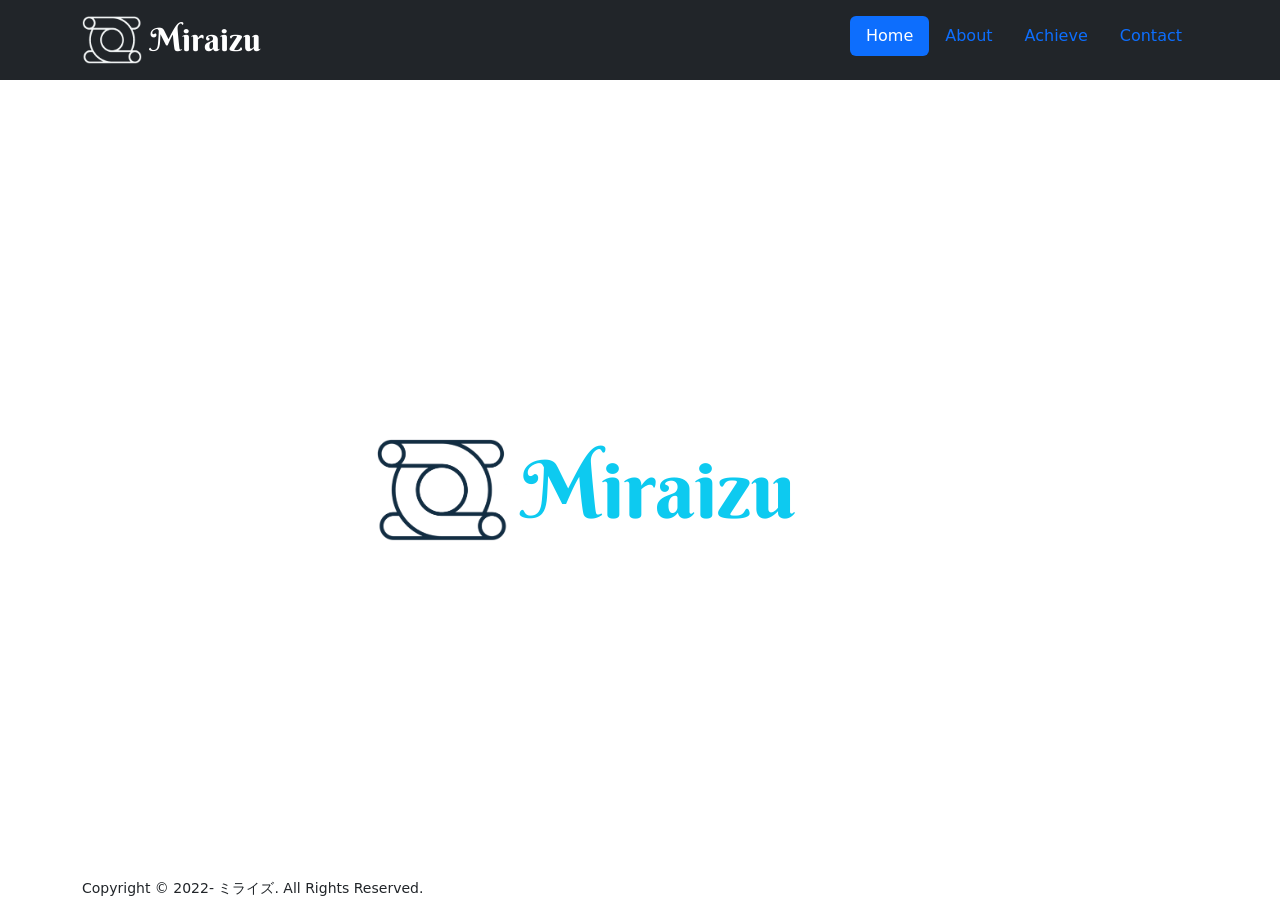
<file: index.html>
<!doctype html>
<html lang="ja">
<head>
    <!-- Required meta tags -->
    <meta charset="utf-8">
    <meta name="viewport" content="width=device-width, initial-scale=1">
    <!-- Bootstrap CSS -->
    <link href="https://cdn.jsdelivr.net/npm/bootstrap@5.1.3/dist/css/bootstrap.min.css" rel="stylesheet" integrity="sha384-1BmE4kWBq78iYhFldvKuhfTAU6auU8tT94WrHftjDbrCEXSU1oBoqyl2QvZ6jIW3" crossorigin="anonymous">
    <link rel="preconnect" href="https://fonts.googleapis.com">
    <link rel="preconnect" href="https://fonts.gstatic.com" crossorigin>
    <link href="https://fonts.googleapis.com/css2?family=Berkshire+Swash&display=swap" rel="stylesheet">
    <link href="assets/css/global.css" rel="stylesheet">
    <title>ミライズ</title>
</head>
<body class="d-flex flex-column vh-100">
<header class="bg-dark py-3 mb-4">
    <div class="container d-flex flex-wrap justify-content-between">
        <a href="./" class="d-flex align-items-center mb-3 mb-md-0 me-md-auto text-dark text-decoration-none flex-row">
            <img src="assets/images/logo_white.png" class="bi me-2" width="60" alt="ミライズ">
            <span class="fs-2 miraizu">Miraizu</span>
        </a>
        <ul class="nav nav-pills">
            <li class="nav-item"><a href="./" class="nav-link active" aria-current="page">Home</a></li>
            <li class="nav-item"><a href="about.html" class="nav-link">About</a></li>
            <li class="nav-item"><a href="achieve.html" class="nav-link">Achieve</a></li>
            <li class="nav-item"><a href="contact.html" class="nav-link">Contact</a></li>
        </ul>
    </div>
</header>
<main class="flex-fill flex-grow-1 d-flex">
    <div class="mx-auto my-auto">
        <img src="assets/images/logo_only.png" class="bi me-2" style="max-width: 240px; width: 25%" alt="ミライズ システム開発会社です">
        <span class="display-1 align-middle miraizu text-info">Miraizu</span>
    </div>
</main>
<footer class="flex-shrink-1">
    <div class="container">
        <small>Copyright &copy; 2022- ミライズ. All Rights Reserved.</small>
    </div>
</footer>
</body>
</html>
</file>
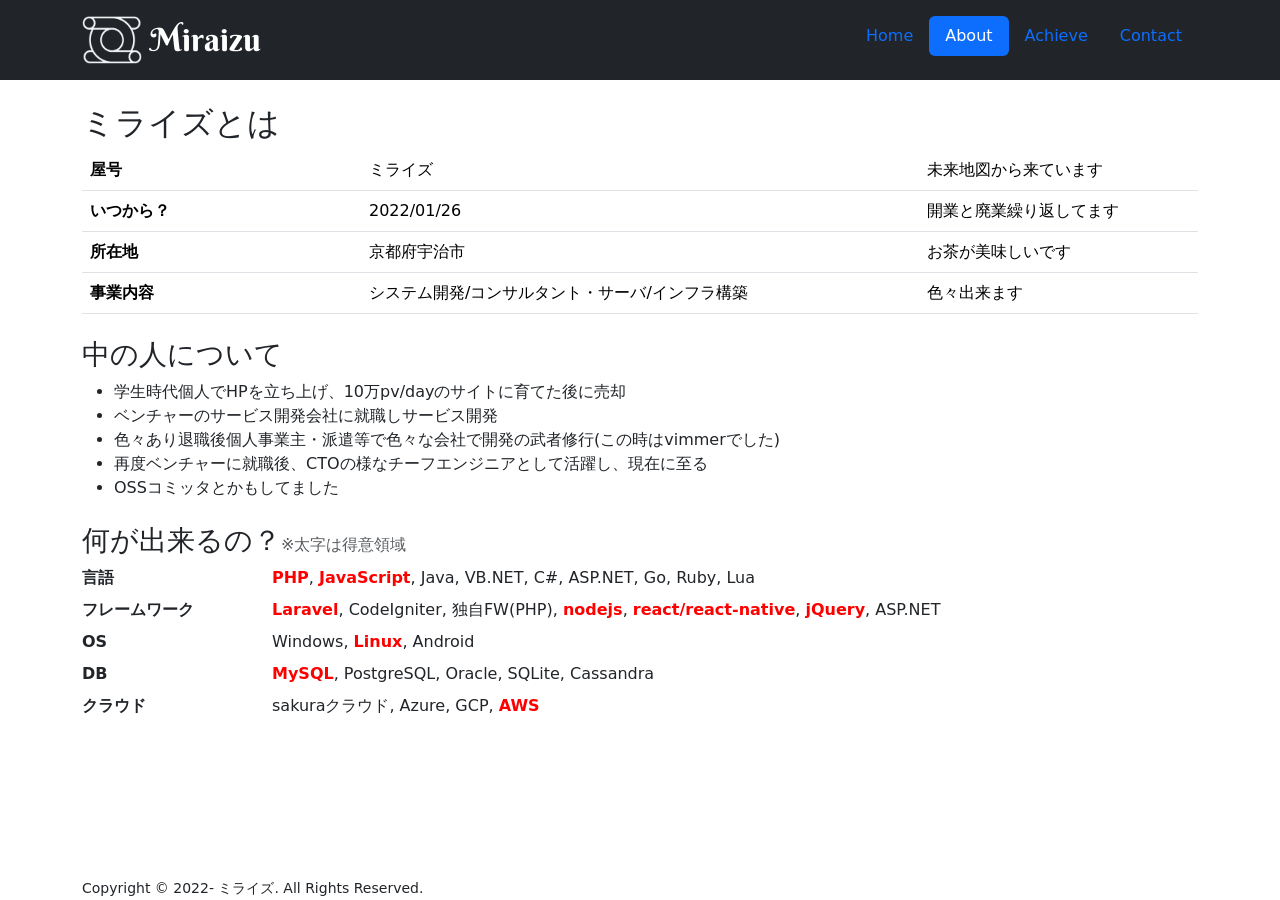
<file: about.html>
<!doctype html>
<html lang="ja">
<head>
    <!-- Required meta tags -->
    <meta charset="utf-8">
    <meta name="viewport" content="width=device-width, initial-scale=1">
    <!-- Bootstrap CSS -->
    <link href="https://cdn.jsdelivr.net/npm/bootstrap@5.1.3/dist/css/bootstrap.min.css" rel="stylesheet" integrity="sha384-1BmE4kWBq78iYhFldvKuhfTAU6auU8tT94WrHftjDbrCEXSU1oBoqyl2QvZ6jIW3" crossorigin="anonymous">
    <link rel="preconnect" href="https://fonts.googleapis.com">
    <link rel="preconnect" href="https://fonts.gstatic.com" crossorigin>
    <link href="https://fonts.googleapis.com/css2?family=Berkshire+Swash&display=swap" rel="stylesheet">
    <link href="assets/css/global.css" rel="stylesheet">
    <title>ミライズ</title>
</head>
<body class="d-flex flex-column vh-100">
<header class="bg-dark py-3 mb-4">
    <div class="container d-flex flex-wrap justify-content-between">
        <a href="./" class="d-flex align-items-center mb-3 mb-md-0 me-md-auto text-dark text-decoration-none flex-row">
            <img src="assets/images/logo_white.png" class="bi me-2" width="60" alt="ミライズ">
            <span class="fs-2 miraizu">Miraizu</span>
        </a>
        <ul class="nav nav-pills">
            <li class="nav-item"><a href="./" class="nav-link">Home</a></li>
            <li class="nav-item"><a href="about.html" class="nav-link active" aria-current="page">About</a></li>
            <li class="nav-item"><a href="achieve.html" class="nav-link">Achieve</a></li>
            <li class="nav-item"><a href="contact.html" class="nav-link">Contact</a></li>
        </ul>
    </div>
</header>
<main class="flex-fill flex-grow-1 container">
    <h2>ミライズとは</h2>
    <table class="table col-sm-8">
        <tbody>
        <tr>
            <th class="col-sm-3">屋号</th>
            <td class="col-sm-6">ミライズ</td>
            <td class="col-sm-3">未来地図から来ています</td>
        </tr>
        <tr>
            <th class="col-sm-3">いつから？</th>
            <td class="col-sm-6">2022/01/26</td>
            <td class="col-sm-3">開業と廃業繰り返してます</td>
        </tr>
        <tr>
            <th class="col-sm-3">所在地</th>
            <td class="col-sm-6">京都府宇治市</td>
            <td class="col-sm-3">お茶が美味しいです</td>
        </tr>
        <tr>
            <th class="col-sm-3">事業内容</th>
            <td class="col-sm-6">システム開発/コンサルタント・サーバ/インフラ構築</td>
            <td class="col-sm-3">色々出来ます</td>
        </tr>
        </tbody>
    </table>
    <h3 class="mt-4">中の人について</h3>
    <ul>
        <li>学生時代個人でHPを立ち上げ、10万pv/dayのサイトに育てた後に売却</li>
        <li>ベンチャーのサービス開発会社に就職しサービス開発</li>
        <li>色々あり退職後個人事業主・派遣等で色々な会社で開発の武者修行(この時はvimmerでした)</li>
        <li>再度ベンチャーに就職後、CTOの様なチーフエンジニアとして活躍し、現在に至る</li>
        <li>OSSコミッタとかもしてました</li>
    </ul>
    <h3 class="mt-4">何が出来るの？<small class="fs-6 text-muted">※太字は得意領域</small></h3>
    <dl class="row">
        <dt class="col-sm-2">言語</dt>
        <dd class="col-sm-10"><b>PHP</b>, <b>JavaScript</b>, Java, VB.NET, C#, ASP.NET, Go, Ruby, Lua</dd>
        <dt class="col-sm-2">フレームワーク</dt>
        <dd class="col-sm-10"><b>Laravel</b>, CodeIgniter, 独自FW(PHP), <b>nodejs</b>, <b>react/react-native</b>, <b>jQuery</b>, ASP.NET</dd>
        <dt class="col-sm-2">OS</dt>
        <dd class="col-sm-10">Windows, <b>Linux</b>, Android</dd>
        <dt class="col-sm-2">DB</dt>
        <dd class="col-sm-10"><b>MySQL</b>, PostgreSQL, Oracle, SQLite, Cassandra</dd>
        <dt class="col-sm-2">クラウド</dt>
        <dd class="col-sm-10">sakuraクラウド, Azure, GCP, <b>AWS</b></dd>
    </dl>
</main>

<footer class="flex-shrink-1">
    <div class="container">
        <small>Copyright &copy; 2022- ミライズ. All Rights Reserved.</small>
    </div>
</footer>
</body>
</html>
</file>
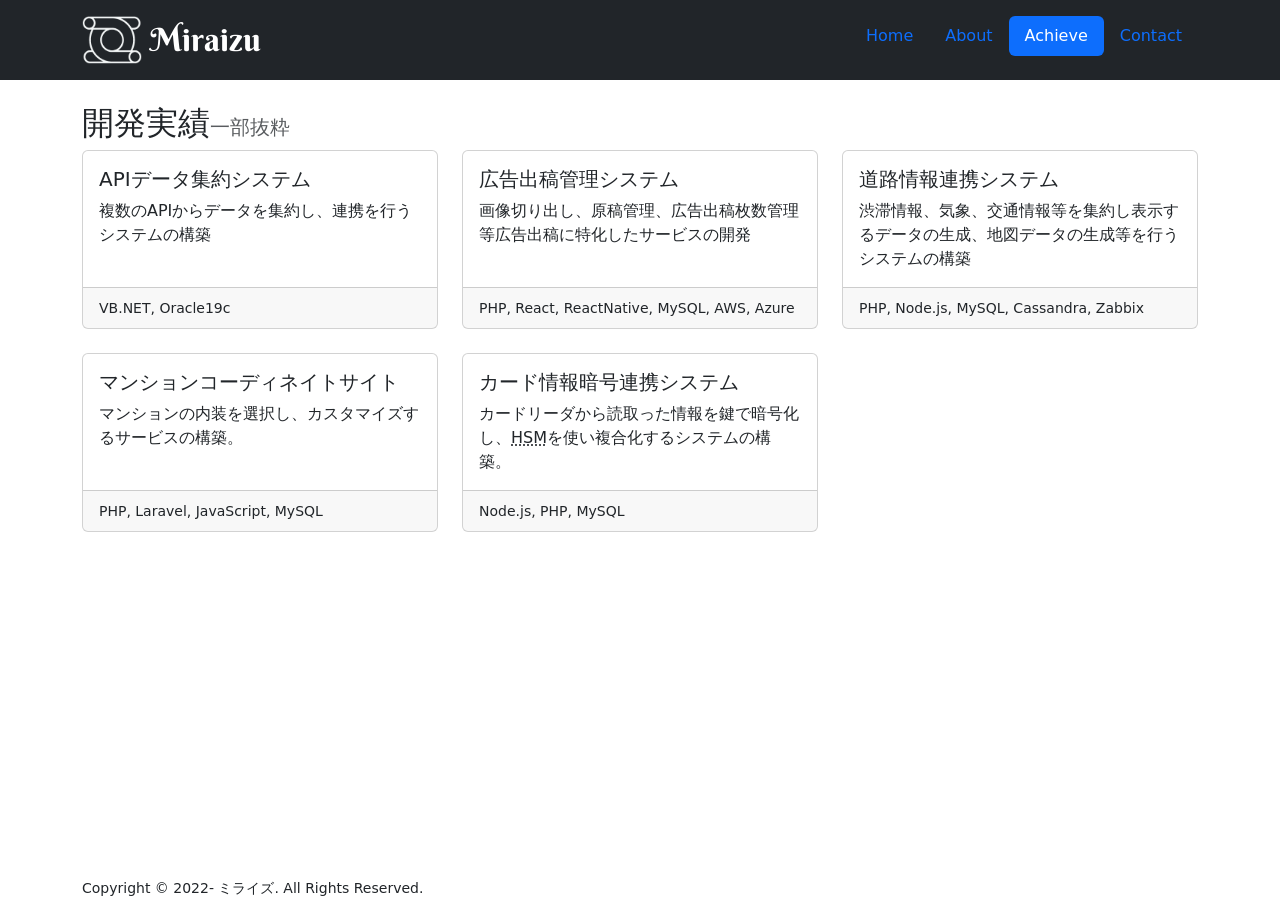
<file: achieve.html>
<!doctype html>
<html lang="ja">
<head>
    <!-- Required meta tags -->
    <meta charset="utf-8">
    <meta name="viewport" content="width=device-width, initial-scale=1">
    <!-- Bootstrap CSS -->
    <link href="https://cdn.jsdelivr.net/npm/bootstrap@5.1.3/dist/css/bootstrap.min.css" rel="stylesheet"
          integrity="sha384-1BmE4kWBq78iYhFldvKuhfTAU6auU8tT94WrHftjDbrCEXSU1oBoqyl2QvZ6jIW3" crossorigin="anonymous">
    <link rel="preconnect" href="https://fonts.googleapis.com">
    <link rel="preconnect" href="https://fonts.gstatic.com" crossorigin>
    <link href="https://fonts.googleapis.com/css2?family=Berkshire+Swash&display=swap" rel="stylesheet">
    <link href="assets/css/global.css" rel="stylesheet">
    <title>ミライズ</title>
</head>
<body class="d-flex flex-column vh-100">
<header class="bg-dark py-3 mb-4">
    <div class="container d-flex flex-wrap justify-content-between">
        <a href="./" class="d-flex align-items-center mb-3 mb-md-0 me-md-auto text-dark text-decoration-none flex-row">
            <img src="assets/images/logo_white.png" class="bi me-2" width="60" alt="ミライズ">
            <span class="fs-2 miraizu">Miraizu</span>
        </a>
        <ul class="nav nav-pills">
            <li class="nav-item"><a href="./" class="nav-link">Home</a></li>
            <li class="nav-item"><a href="about.html" class="nav-link">About</a></li>
            <li class="nav-item"><a href="achieve.html" class="nav-link active" aria-current="page">Achieve</a></li>
            <li class="nav-item"><a href="contact.html" class="nav-link">Contact</a></li>
        </ul>
    </div>
</header>
<main class="flex-fill flex-grow-1 container">
    <div class="d-flex justify-content-start align-items-end">
        <h2>開発実績</h2>
        <small class="fs-5 mb-2 text-muted">一部抜粋</small>
    </div>
    <div class="row row-cols-1 row-cols-md-3 g-4">
        <div class="col">
            <div class="card h-100">
                <div class="card-body">
                    <h5 class="card-title">APIデータ集約システム</h5>
                    <p class="card-text">複数のAPIからデータを集約し、連携を行うシステムの構築</p>
                </div>
                <div class="card-footer"><small>VB.NET, Oracle19c</small></div>
            </div>
        </div>
        <div class="col">
            <div class="card h-100">
                <div class="card-body">
                    <h5 class="card-title">広告出稿管理システム</h5>
                    <p class="card-text">画像切り出し、原稿管理、広告出稿枚数管理等広告出稿に特化したサービスの開発</p>
                </div>
                <div class="card-footer"><small>PHP, React, ReactNative, MySQL, AWS, Azure</small></div>
            </div>
        </div>
        <div class="col">
            <div class="card h-100">
                <div class="card-body">
                    <h5 class="card-title">道路情報連携システム</h5>
                    <p class="card-text">渋滞情報、気象、交通情報等を集約し表示するデータの生成、地図データの生成等を行うシステムの構築</p>
                </div>
                <div class="card-footer"><small>PHP, Node.js, MySQL, Cassandra, Zabbix</small></div>
            </div>
        </div>
        <div class="col">
            <div class="card h-100">
                <div class="card-body">
                    <h5 class="card-title">マンションコーディネイトサイト</h5>
                    <p class="card-text">マンションの内装を選択し、カスタマイズするサービスの構築。</p>
                </div>
                <div class="card-footer"><small>PHP, Laravel, JavaScript, MySQL</small></div>
            </div>
        </div>
        <div class="col">
            <div class="card h-100">
                <div class="card-body">
                    <h5 class="card-title">カード情報暗号連携システム</h5>
                    <p class="card-text">カードリーダから読取った情報を鍵で暗号化し、<abbr title="HardwareSecurityModule">HSM</abbr>を使い複合化するシステムの構築。</p>
                </div>
                <div class="card-footer"><small>Node.js, PHP, MySQL</small></div>
            </div>
        </div>
    </div>
</main>

<footer class="flex-shrink-1">
    <div class="container">
        <small>Copyright &copy; 2022- ミライズ. All Rights Reserved.</small>
    </div>
</footer>
</body>
</html>
</file>
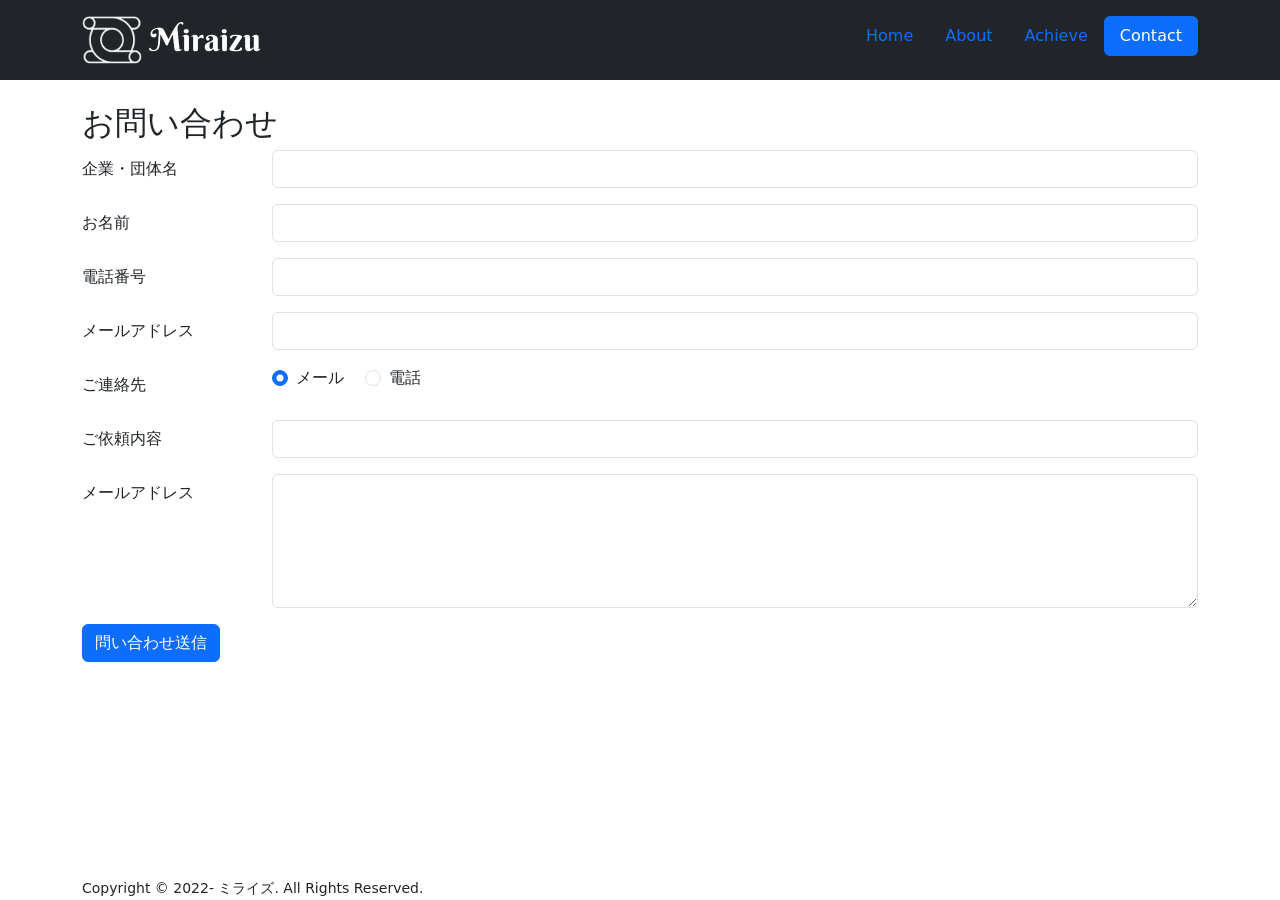
<file: contact.html>
<!doctype html>
<html lang="ja">
<head>
    <!-- Required meta tags -->
    <meta charset="utf-8">
    <meta name="viewport" content="width=device-width, initial-scale=1">
    <!-- Bootstrap CSS -->
    <link href="https://cdn.jsdelivr.net/npm/bootstrap@5.1.3/dist/css/bootstrap.min.css" rel="stylesheet" integrity="sha384-1BmE4kWBq78iYhFldvKuhfTAU6auU8tT94WrHftjDbrCEXSU1oBoqyl2QvZ6jIW3" crossorigin="anonymous">
    <link rel="preconnect" href="https://fonts.googleapis.com">
    <link rel="preconnect" href="https://fonts.gstatic.com" crossorigin>
    <link href="https://fonts.googleapis.com/css2?family=Berkshire+Swash&display=swap" rel="stylesheet">
    <link href="assets/css/global.css" rel="stylesheet">
    <title>ミライズ</title>
</head>
<body class="d-flex flex-column vh-100">
<header class="bg-dark py-3 mb-4">
    <div class="container d-flex flex-wrap justify-content-between">
        <a href="./" class="d-flex align-items-center mb-3 mb-md-0 me-md-auto text-dark text-decoration-none flex-row">
            <img src="assets/images/logo_white.png" class="bi me-2" width="60" alt="ミライズ">
            <span class="fs-2 miraizu">Miraizu</span>
        </a>
        <ul class="nav nav-pills">
            <li class="nav-item"><a href="./" class="nav-link">Home</a></li>
            <li class="nav-item"><a href="about.html" class="nav-link">About</a></li>
            <li class="nav-item"><a href="achieve.html" class="nav-link">Achieve</a></li>
            <li class="nav-item"><a href="contact.html" class="nav-link active" aria-current="page">Contact</a></li>
        </ul>
    </div>
</header>
<main class="flex-fill flex-grow-1 container">
    <h2>お問い合わせ</h2>
    <form action="" method="post">
        <div class="row mb-3">
            <label for="input-group-name" class="col-sm-2 col-form-label">企業・団体名</label>
            <div class="col-sm-10">
                <input type="text" class="form-control" id="input-group-name">
            </div>
        </div>
        <div class="row mb-3">
            <label for="input-name" class="col-sm-2 col-form-label">お名前</label>
            <div class="col-sm-10">
                <input type="text" class="form-control" id="input-name">
            </div>
        </div>
        <div class="row mb-3">
            <label for="input-tel" class="col-sm-2 col-form-label">電話番号</label>
            <div class="col-sm-10">
                <input type="tel" class="form-control" id="input-tel">
            </div>
        </div>
        <div class="row mb-3">
            <label for="input-mail" class="col-sm-2 col-form-label">メールアドレス</label>
            <div class="col-sm-10">
                <input type="email" class="form-control" id="input-mail">
            </div>
        </div>
        <div class="row mb-3">
            <label class="col-sm-2 col-form-label">ご連絡先</label>
            <div class="col-sm-10">
                <div class="form-check form-check-inline">
                    <input class="form-check-input" type="radio" name="inlineRadioOptions" id="inlineRadio2" value="option2" checked>
                    <label class="form-check-label" for="inlineRadio2">メール</label>
                </div>
                <div class="form-check form-check-inline">
                    <input class="form-check-input" type="radio" name="inlineRadioOptions" id="inlineRadio1" value="option1">
                    <label class="form-check-label" for="inlineRadio1">電話</label>
                </div>
            </div>
        </div>
        <div class="row mb-3">
            <label for="input-type" class="col-sm-2 col-form-label">ご依頼内容</label>
            <div class="col-sm-10">
                <input class="form-control" list="type-list" id="input-type">
                <datalist id="type-list">
                    <option>Webサイト構築</option>
                    <option>Webシステム構築</option>
                    <option>スマホアプリ構築</option>
                    <option>開発補助</option>
                    <option>サーバー構築</option>
                    <option>その他</option>
                </datalist>
            </div>
        </div>
        <div class="row mb-3">
            <label for="input-content" class="col-sm-2 col-form-label">メールアドレス</label>
            <div class="col-sm-10">
                <textarea class="form-control" id="input-content" rows="5"></textarea>
            </div>
        </div>
        <button type="submit" class="btn btn-primary">問い合わせ送信</button>
    </form>
</main>
<footer class="flex-shrink-1">
    <div class="container">
        <small>Copyright &copy; 2022- ミライズ. All Rights Reserved.</small>
    </div>
</footer>
</body>
</html>
</file>
<file: assets/css/global.css>
.miraizu {
    font-family: 'Berkshire Swash', cursive;
    color: white;
}
b {
    color: red;
}
</file>
